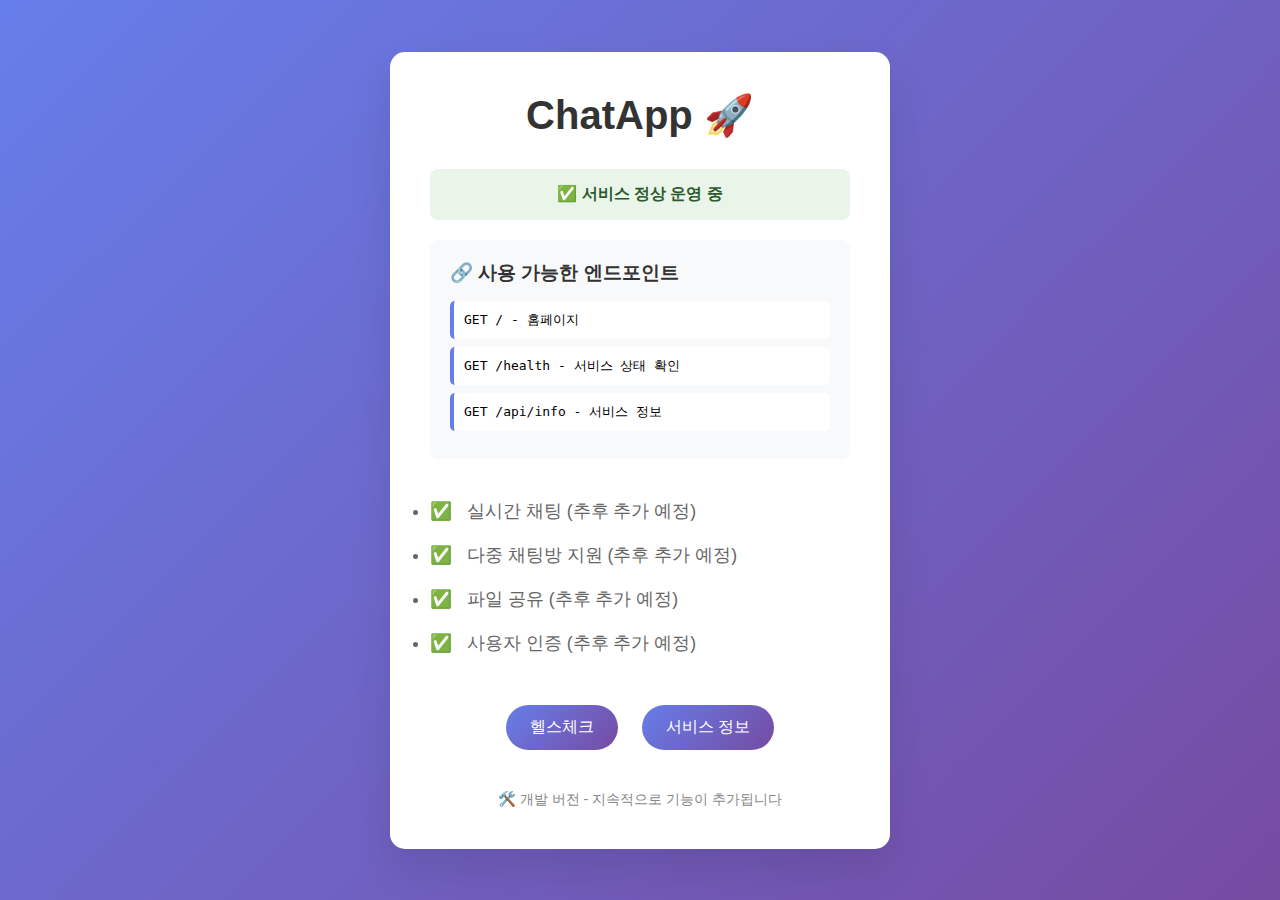
<file: src/main/resources/static/index.html>
<!DOCTYPE html>
<html lang="ko">
<head>
    <meta charset="UTF-8">
    <meta name="viewport" content="width=device-width, initial-scale=1.0">
    <title>ChatApp 🚀</title>
    <style>
        * { box-sizing: border-box; margin: 0; padding: 0; }
        body {
            font-family: 'Segoe UI', Tahoma, Geneva, Verdana, sans-serif;
            background: linear-gradient(135deg, #667eea 0%, #764ba2 100%);
            height: 100vh;
            display: flex;
            align-items: center;
            justify-content: center;
        }
        .container {
            background: white;
            border-radius: 15px;
            box-shadow: 0 20px 40px rgba(0,0,0,0.1);
            padding: 40px;
            width: 90%;
            max-width: 500px;
            text-align: center;
        }
        h1 {
            color: #333;
            margin-bottom: 30px;
            font-size: 2.5rem;
        }
        .feature-list {
            text-align: left;
            margin: 30px 0;
        }
        .feature-list li {
            padding: 10px 0;
            color: #666;
            font-size: 1.1rem;
        }
        .feature-list li::before {
            content: "✅ ";
            margin-right: 10px;
        }
        .status {
            background: #e8f5e8;
            color: #2d5a2d;
            padding: 15px;
            border-radius: 8px;
            margin: 20px 0;
            font-weight: bold;
        }
        .endpoints {
            background: #f8f9fa;
            padding: 20px;
            border-radius: 8px;
            margin: 20px 0;
            text-align: left;
        }
        .endpoints h3 {
            margin-bottom: 15px;
            color: #333;
        }
        .endpoint {
            background: #fff;
            padding: 10px;
            margin: 8px 0;
            border-radius: 5px;
            border-left: 4px solid #667eea;
            font-family: monospace;
        }
        .btn {
            background: linear-gradient(135deg, #667eea 0%, #764ba2 100%);
            color: white;
            padding: 12px 24px;
            border: none;
            border-radius: 25px;
            cursor: pointer;
            font-size: 1rem;
            margin: 10px;
            text-decoration: none;
            display: inline-block;
            transition: transform 0.2s;
        }
        .btn:hover { transform: translateY(-2px); }
    </style>
</head>
<body>
    <div class="container">
        <h1>ChatApp 🚀</h1>
        
        <div class="status">
            ✅ 서비스 정상 운영 중
        </div>

        <div class="endpoints">
            <h3>🔗 사용 가능한 엔드포인트</h3>
            <div class="endpoint">GET / - 홈페이지</div>
            <div class="endpoint">GET /health - 서비스 상태 확인</div>
            <div class="endpoint">GET /api/info - 서비스 정보</div>
        </div>

        <ul class="feature-list">
            <li>실시간 채팅 (추후 추가 예정)</li>
            <li>다중 채팅방 지원 (추후 추가 예정)</li>
            <li>파일 공유 (추후 추가 예정)</li>
            <li>사용자 인증 (추후 추가 예정)</li>
        </ul>

        <div>
            <a href="/health" class="btn">헬스체크</a>
            <a href="/api/info" class="btn">서비스 정보</a>
        </div>

        <p style="margin-top: 30px; color: #888; font-size: 0.9rem;">
            🛠️ 개발 버전 - 지속적으로 기능이 추가됩니다
        </p>
    </div>
</body>
</html>
</file>
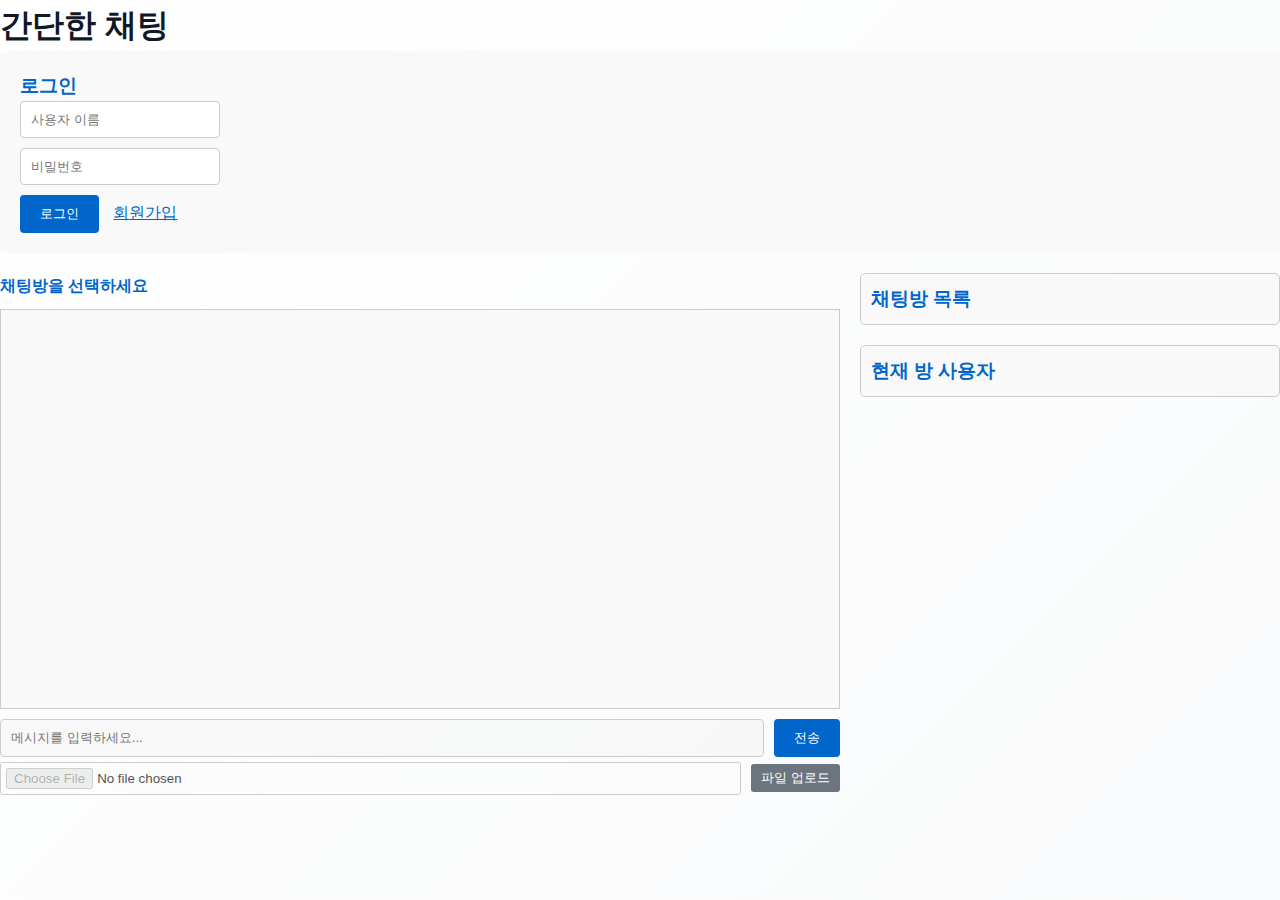
<file: src/main/resources/static/index-old.html>
<!DOCTYPE html>
<html lang="ko">
<head>
    <meta charset="UTF-8">
    <meta name="viewport" content="width=device-width, initial-scale=1.0">
    <title>🚀 ChatApp - 현대적 채팅 플랫폼</title>
    <link rel="manifest" href="/manifest.json">
    <link rel="icon" href="data:image/svg+xml,<svg xmlns='http://www.w3.org/2000/svg' viewBox='0 0 100 100'><text y='.9em' font-size='90'>💬</text></svg>">
    <style>
        :root {
            --primary-color: #6366f1;
            --primary-dark: #4f46e5;
            --secondary-color: #10b981;
            --background-light: #ffffff;
            --background-dark: #1f2937;
            --surface-light: #f9fafb;
            --surface-dark: #374151;
            --text-light: #111827;
            --text-dark: #f9fafb;
            --border-light: #e5e7eb;
            --border-dark: #4b5563;
            --shadow: 0 4px 6px -1px rgba(0, 0, 0, 0.1);
            --shadow-dark: 0 4px 6px -1px rgba(0, 0, 0, 0.3);
            --border-radius: 12px;
            --transition: all 0.3s cubic-bezier(0.4, 0, 0.2, 1);
        }

        * {
            margin: 0;
            padding: 0;
            box-sizing: border-box;
        }
        body {
            font-family: -apple-system, BlinkMacSystemFont, 'Segoe UI', Roboto, Oxygen, Ubuntu, Cantarell, sans-serif;
            background: linear-gradient(135deg, var(--background-light) 0%, var(--surface-light) 100%);
            color: var(--text-light);
            min-height: 100vh;
            transition: var(--transition);
            line-height: 1.6;
        }

        body.dark-mode {
            background: linear-gradient(135deg, var(--background-dark) 0%, var(--surface-dark) 100%);
            color: var(--text-dark);
        }

        .container {
            max-width: 1200px;
            margin: 0 auto;
            padding: 20px;
            height: 100vh;
            display: flex;
            flex-direction: column;
        }

        .header {
            display: flex;
            justify-content: space-between;
            align-items: center;
            margin-bottom: 2rem;
            background: var(--background-light);
            padding: 1rem 2rem;
            border-radius: var(--border-radius);
            box-shadow: var(--shadow);
            transition: var(--transition);
        }

        .dark-mode .header {
            background: var(--background-dark);
            box-shadow: var(--shadow-dark);
        }

        .logo {
            display: flex;
            align-items: center;
            gap: 0.5rem;
            font-size: 1.5rem;
            font-weight: 700;
            color: var(--primary-color);
        }

        .theme-toggle {
            background: none;
            border: none;
            font-size: 1.5rem;
            cursor: pointer;
            padding: 0.5rem;
            border-radius: 50%;
            transition: var(--transition);
        }

        .theme-toggle:hover {
            background: var(--surface-light);
            transform: scale(1.1);
        }

        .dark-mode .theme-toggle:hover {
            background: var(--surface-dark);
        }
        .chat-container {
            display: flex;
            gap: 20px;
            flex: 1;
        }
        .chat-main {
            flex: 2;
        }
        .sidebar {
            flex: 1;
            display: flex;
            flex-direction: column;
            gap: 20px;
        }
        .room-list, .user-list {
            border: 1px solid #ccc;
            padding: 10px;
            background-color: #f9f9f9;
            border-radius: 5px;
            max-height: 200px;
            overflow-y: auto;
        }
        .room-list h3, .user-list h3 {
            margin-top: 0;
            color: #0066cc;
        }
        .room-item, .user-item {
            padding: 5px;
            margin: 2px 0;
            background-color: white;
            border-radius: 3px;
            font-size: 14px;
            cursor: pointer;
        }
        .room-item:hover {
            background-color: #e8f4fd;
        }
        .room-item.active {
            background-color: #0066cc;
            color: white;
        }
        .current-room {
            font-weight: bold;
            margin-bottom: 10px;
            color: #0066cc;
        }
        .file-message {
            background-color: #f0f8ff !important;
            border-left: 4px solid #0066cc;
        }
        .file-info {
            display: flex;
            align-items: center;
            gap: 10px;
            margin-top: 5px;
        }
        .file-icon {
            font-size: 20px;
        }
        .download-btn {
            background-color: #0066cc;
            color: white;
            padding: 5px 10px;
            border: none;
            border-radius: 3px;
            cursor: pointer;
            text-decoration: none;
            font-size: 12px;
        }
        .download-btn:hover {
            background-color: #0052a3;
        }
        .file-upload-container {
            display: flex;
            align-items: center;
            gap: 10px;
            margin-top: 5px;
        }
        #fileInput {
            flex: 1;
            padding: 5px;
            border: 1px solid #ccc;
            border-radius: 3px;
        }
        #uploadButton {
            padding: 5px 10px;
            background-color: #28a745;
            color: white;
            border: none;
            border-radius: 3px;
            cursor: pointer;
        }
        #uploadButton:hover {
            background-color: #218838;
        }
        #uploadButton:disabled {
            background-color: #6c757d;
            cursor: not-allowed;
        }
        #chatBox {
            border: 1px solid #ccc;
            height: 400px;
            overflow-y: scroll;
            padding: 10px;
            margin-bottom: 10px;
            background-color: #f9f9f9;
        }
        .message {
            margin-bottom: 10px;
            padding: 5px;
            border-radius: 5px;
            background-color: white;
        }
        .message .sender {
            font-weight: bold;
            color: #0066cc;
        }
        .system-message {
            background-color: #e8f4fd !important;
            font-style: italic;
            color: #666;
        }
        .message .timestamp {
            font-size: 12px;
            color: #666;
            float: right;
        }
        #inputContainer {
            display: flex;
            gap: 10px;
        }
        #messageInput {
            flex: 1;
            padding: 10px;
            border: 1px solid #ccc;
            border-radius: 4px;
        }
        #sendButton {
            padding: 10px 20px;
            background-color: #0066cc;
            color: white;
            border: none;
            border-radius: 4px;
            cursor: pointer;
        }
        #sendButton:hover {
            background-color: #0052a3;
        }
        #authContainer, #usernameContainer {
            margin-bottom: 20px;
        }
        #usernameInput, .auth-input {
            padding: 10px;
            border: 1px solid #ccc;
            border-radius: 4px;
            margin-right: 10px;
        }
        .auth-form {
            background-color: #f9f9f9;
            padding: 20px;
            border-radius: 5px;
            margin-bottom: 20px;
        }
        .auth-form h3 {
            margin-top: 0;
            color: #0066cc;
        }
        .auth-form input {
            display: block;
            width: 200px;
            margin-bottom: 10px;
        }
        .auth-form button {
            background-color: #0066cc;
            color: white;
            border: none;
            padding: 10px 20px;
            border-radius: 4px;
            cursor: pointer;
            margin-right: 10px;
        }
        .auth-form button:hover {
            background-color: #0052a3;
        }
        .auth-toggle {
            color: #0066cc;
            cursor: pointer;
            text-decoration: underline;
        }
        .hidden {
            display: none;
        }
    </style>
</head>
<body>
    <h1>간단한 채팅</h1>
    
    <div id="authContainer">
        <div id="loginForm" class="auth-form">
            <h3>로그인</h3>
            <input type="text" id="loginUsername" class="auth-input" placeholder="사용자 이름">
            <input type="password" id="loginPassword" class="auth-input" placeholder="비밀번호">
            <button onclick="login()">로그인</button>
            <span class="auth-toggle" onclick="toggleAuthForm()">회원가입</span>
        </div>
        
        <div id="registerForm" class="auth-form hidden">
            <h3>회원가입</h3>
            <input type="text" id="registerUsername" class="auth-input" placeholder="사용자 이름">
            <input type="password" id="registerPassword" class="auth-input" placeholder="비밀번호 (4자 이상)">
            <input type="email" id="registerEmail" class="auth-input" placeholder="이메일 (선택사항)">
            <button onclick="register()">회원가입</button>
            <span class="auth-toggle" onclick="toggleAuthForm()">로그인</span>
        </div>
    </div>
    
    <div id="usernameContainer" class="hidden">
        <div>로그인된 사용자: <strong id="loggedInUser"></strong></div>
        <button onclick="connect()">채팅 시작</button>
        <button onclick="logout()">로그아웃</button>
    </div>
    
    <div class="chat-container">
        <div class="chat-main">
            <div class="current-room" id="currentRoom">채팅방을 선택하세요</div>
            <div id="chatBox"></div>
            <div id="inputContainer">
                <input type="text" id="messageInput" placeholder="메시지를 입력하세요..." disabled>
                <button id="sendButton" onclick="sendMessage()" disabled>전송</button>
            </div>
            <div class="file-upload-container">
                <input type="file" id="fileInput" disabled>
                <button id="uploadButton" onclick="uploadFile()" disabled>파일 업로드</button>
            </div>
        </div>
        <div class="sidebar">
            <div class="room-list">
                <h3>채팅방 목록</h3>
                <div id="roomList"></div>
            </div>
            <div class="user-list">
                <h3>현재 방 사용자</h3>
                <div id="userList"></div>
            </div>
        </div>
    </div>

    <script>
        let socket = null;
        let username = '';
        let currentRoomId = null;
        let isAuthenticated = false;

        function toggleAuthForm() {
            const loginForm = document.getElementById('loginForm');
            const registerForm = document.getElementById('registerForm');
            
            loginForm.classList.toggle('hidden');
            registerForm.classList.toggle('hidden');
        }

        function login() {
            const username = document.getElementById('loginUsername').value.trim();
            const password = document.getElementById('loginPassword').value;
            
            if (!username || !password) {
                alert('사용자 이름과 비밀번호를 입력해주세요.');
                return;
            }
            
            fetch('/api/auth/login', {
                method: 'POST',
                headers: {
                    'Content-Type': 'application/json'
                },
                body: JSON.stringify({ username, password })
            })
            .then(response => response.json())
            .then(data => {
                if (data.error) {
                    alert('로그인 실패: ' + data.error);
                } else {
                    alert('로그인 성공!');
                    isAuthenticated = true;
                    username = data.username;
                    document.getElementById('loggedInUser').textContent = username;
                    document.getElementById('authContainer').classList.add('hidden');
                    document.getElementById('usernameContainer').classList.remove('hidden');
                }
            })
            .catch(error => {
                alert('로그인 중 오류: ' + error.message);
            });
        }

        function register() {
            const username = document.getElementById('registerUsername').value.trim();
            const password = document.getElementById('registerPassword').value;
            const email = document.getElementById('registerEmail').value.trim();
            
            if (!username || !password) {
                alert('사용자 이름과 비밀번호를 입력해주세요.');
                return;
            }
            
            fetch('/api/auth/register', {
                method: 'POST',
                headers: {
                    'Content-Type': 'application/json'
                },
                body: JSON.stringify({ username, password, email })
            })
            .then(response => response.json())
            .then(data => {
                if (data.error) {
                    alert('회원가입 실패: ' + data.error);
                } else {
                    alert('회원가입 성공! 이제 로그인해주세요.');
                    toggleAuthForm(); // 로그인 폼으로 전환
                    document.getElementById('loginUsername').value = username;
                }
            })
            .catch(error => {
                alert('회원가입 중 오류: ' + error.message);
            });
        }

        function logout() {
            isAuthenticated = false;
            username = '';
            currentRoomId = null;
            
            if (socket) {
                socket.close();
            }
            
            document.getElementById('authContainer').classList.remove('hidden');
            document.getElementById('usernameContainer').classList.add('hidden');
            document.getElementById('chatBox').innerHTML = '';
            document.getElementById('messageInput').disabled = true;
            document.getElementById('sendButton').disabled = true;
            document.getElementById('fileInput').disabled = true;
            document.getElementById('uploadButton').disabled = true;
            document.getElementById('currentRoom').textContent = '채팅방을 선택하세요';
            
            // 폼 초기화
            document.getElementById('loginUsername').value = '';
            document.getElementById('loginPassword').value = '';
            document.getElementById('registerUsername').value = '';
            document.getElementById('registerPassword').value = '';
            document.getElementById('registerEmail').value = '';
        }

        function connect() {
            if (!isAuthenticated) {
                alert('먼저 로그인해주세요.');
                return;
            }

            socket = new WebSocket('ws://localhost:8080/chat');
            
            socket.onopen = function(event) {
                addMessage('시스템', '서버에 연결되었습니다. 채팅방을 선택해주세요.', getCurrentTime(), 'system');
            };

            socket.onmessage = function(event) {
                const message = JSON.parse(event.data);
                if (message.type === 'roomlist') {
                    updateRoomList(JSON.parse(message.content));
                } else if (message.type === 'userlist') {
                    updateUserList(JSON.parse(message.content));
                } else {
                    addMessage(message.sender, message.content, message.timestamp, message.type);
                }
            };

            socket.onclose = function(event) {
                addMessage('시스템', '채팅 연결이 끊어졌습니다.', getCurrentTime());
                document.getElementById('messageInput').disabled = true;
                document.getElementById('sendButton').disabled = true;
            };

            socket.onerror = function(error) {
                addMessage('시스템', '연결 오류가 발생했습니다.', getCurrentTime());
            };
        }

        function disconnect() {
            if (socket) {
                socket.close();
            }
        }

        function sendMessage() {
            const messageInput = document.getElementById('messageInput');
            const message = messageInput.value.trim();
            
            if (message && socket && socket.readyState === WebSocket.OPEN && currentRoomId) {
                const chatMessage = {
                    sender: username,
                    content: message,
                    type: "message",
                    roomId: currentRoomId
                };
                
                socket.send(JSON.stringify(chatMessage));
                messageInput.value = '';
            }
        }

        function joinRoom(roomId, roomName) {
            if (!socket || socket.readyState !== WebSocket.OPEN) {
                alert('먼저 서버에 연결해주세요.');
                return;
            }

            currentRoomId = roomId;
            document.getElementById('currentRoom').textContent = roomName;
            document.getElementById('chatBox').innerHTML = '';
            document.getElementById('messageInput').disabled = false;
            document.getElementById('sendButton').disabled = false;
            document.getElementById('fileInput').disabled = false;
            document.getElementById('uploadButton').disabled = false;
            
            const joinMessage = {
                sender: username,
                type: "joinRoom",
                roomId: roomId
            };
            
            socket.send(JSON.stringify(joinMessage));
            
            document.querySelectorAll('.room-item').forEach(item => {
                item.classList.remove('active');
            });
            document.querySelector(`[data-room-id="${roomId}"]`).classList.add('active');
        }

        function addMessage(sender, content, timestamp, type) {
            const chatBox = document.getElementById('chatBox');
            const messageDiv = document.createElement('div');
            
            if (type === 'file') {
                messageDiv.className = 'message file-message';
                const fileData = JSON.parse(content);
                messageDiv.innerHTML = `
                    <span class="timestamp">${timestamp}</span>
                    <span class="sender">${sender}:</span> 파일을 공유했습니다.
                    <div class="file-info">
                        <span class="file-icon">📎</span>
                        <span>${fileData.originalName} (${formatFileSize(fileData.size)})</span>
                        <a href="${fileData.downloadUrl}" class="download-btn" download>다운로드</a>
                    </div>
                    <div style="clear: both;"></div>
                `;
            } else {
                messageDiv.className = 'message' + (type === 'system' ? ' system-message' : '');
                messageDiv.innerHTML = `
                    <span class="timestamp">${timestamp}</span>
                    <span class="sender">${sender}:</span> ${content}
                    <div style="clear: both;"></div>
                `;
            }
            
            chatBox.appendChild(messageDiv);
            chatBox.scrollTop = chatBox.scrollHeight;
        }

        function uploadFile() {
            const fileInput = document.getElementById('fileInput');
            const file = fileInput.files[0];
            
            if (!file) {
                alert('파일을 선택해주세요.');
                return;
            }
            
            if (!currentRoomId) {
                alert('채팅방에 입장해주세요.');
                return;
            }
            
            const formData = new FormData();
            formData.append('file', file);
            formData.append('sender', username);
            formData.append('roomId', currentRoomId);
            
            document.getElementById('uploadButton').disabled = true;
            document.getElementById('uploadButton').textContent = '업로드 중...';
            
            fetch('/api/files/upload', {
                method: 'POST',
                body: formData
            })
            .then(response => response.json())
            .then(data => {
                if (data.error) {
                    alert('파일 업로드 실패: ' + data.error);
                } else {
                    const fileMessage = {
                        sender: username,
                        content: JSON.stringify(data),
                        type: 'file',
                        roomId: currentRoomId
                    };
                    
                    socket.send(JSON.stringify(fileMessage));
                    fileInput.value = '';
                }
            })
            .catch(error => {
                alert('파일 업로드 중 오류가 발생했습니다: ' + error.message);
            })
            .finally(() => {
                document.getElementById('uploadButton').disabled = false;
                document.getElementById('uploadButton').textContent = '파일 업로드';
            });
        }

        function formatFileSize(bytes) {
            if (bytes === 0) return '0 Bytes';
            const k = 1024;
            const sizes = ['Bytes', 'KB', 'MB', 'GB'];
            const i = Math.floor(Math.log(bytes) / Math.log(k));
            return parseFloat((bytes / Math.pow(k, i)).toFixed(2)) + ' ' + sizes[i];
        }

        function updateRoomList(rooms) {
            const roomList = document.getElementById('roomList');
            roomList.innerHTML = '';
            
            rooms.forEach(room => {
                const roomDiv = document.createElement('div');
                roomDiv.className = 'room-item';
                roomDiv.setAttribute('data-room-id', room.roomId);
                roomDiv.textContent = `${room.roomName} (${room.userCount})`;
                roomDiv.onclick = () => joinRoom(room.roomId, room.roomName);
                roomList.appendChild(roomDiv);
            });
        }

        function updateUserList(users) {
            const userList = document.getElementById('userList');
            userList.innerHTML = '';
            
            users.forEach(user => {
                const userDiv = document.createElement('div');
                userDiv.className = 'user-item';
                userDiv.textContent = user.username;
                userList.appendChild(userDiv);
            });
        }

        function getCurrentTime() {
            return new Date().toLocaleTimeString('ko-KR');
        }

        document.getElementById('messageInput').addEventListener('keypress', function(e) {
            if (e.key === 'Enter') {
                sendMessage();
            }
        });
    </script>
</body>
</html>
</file>
